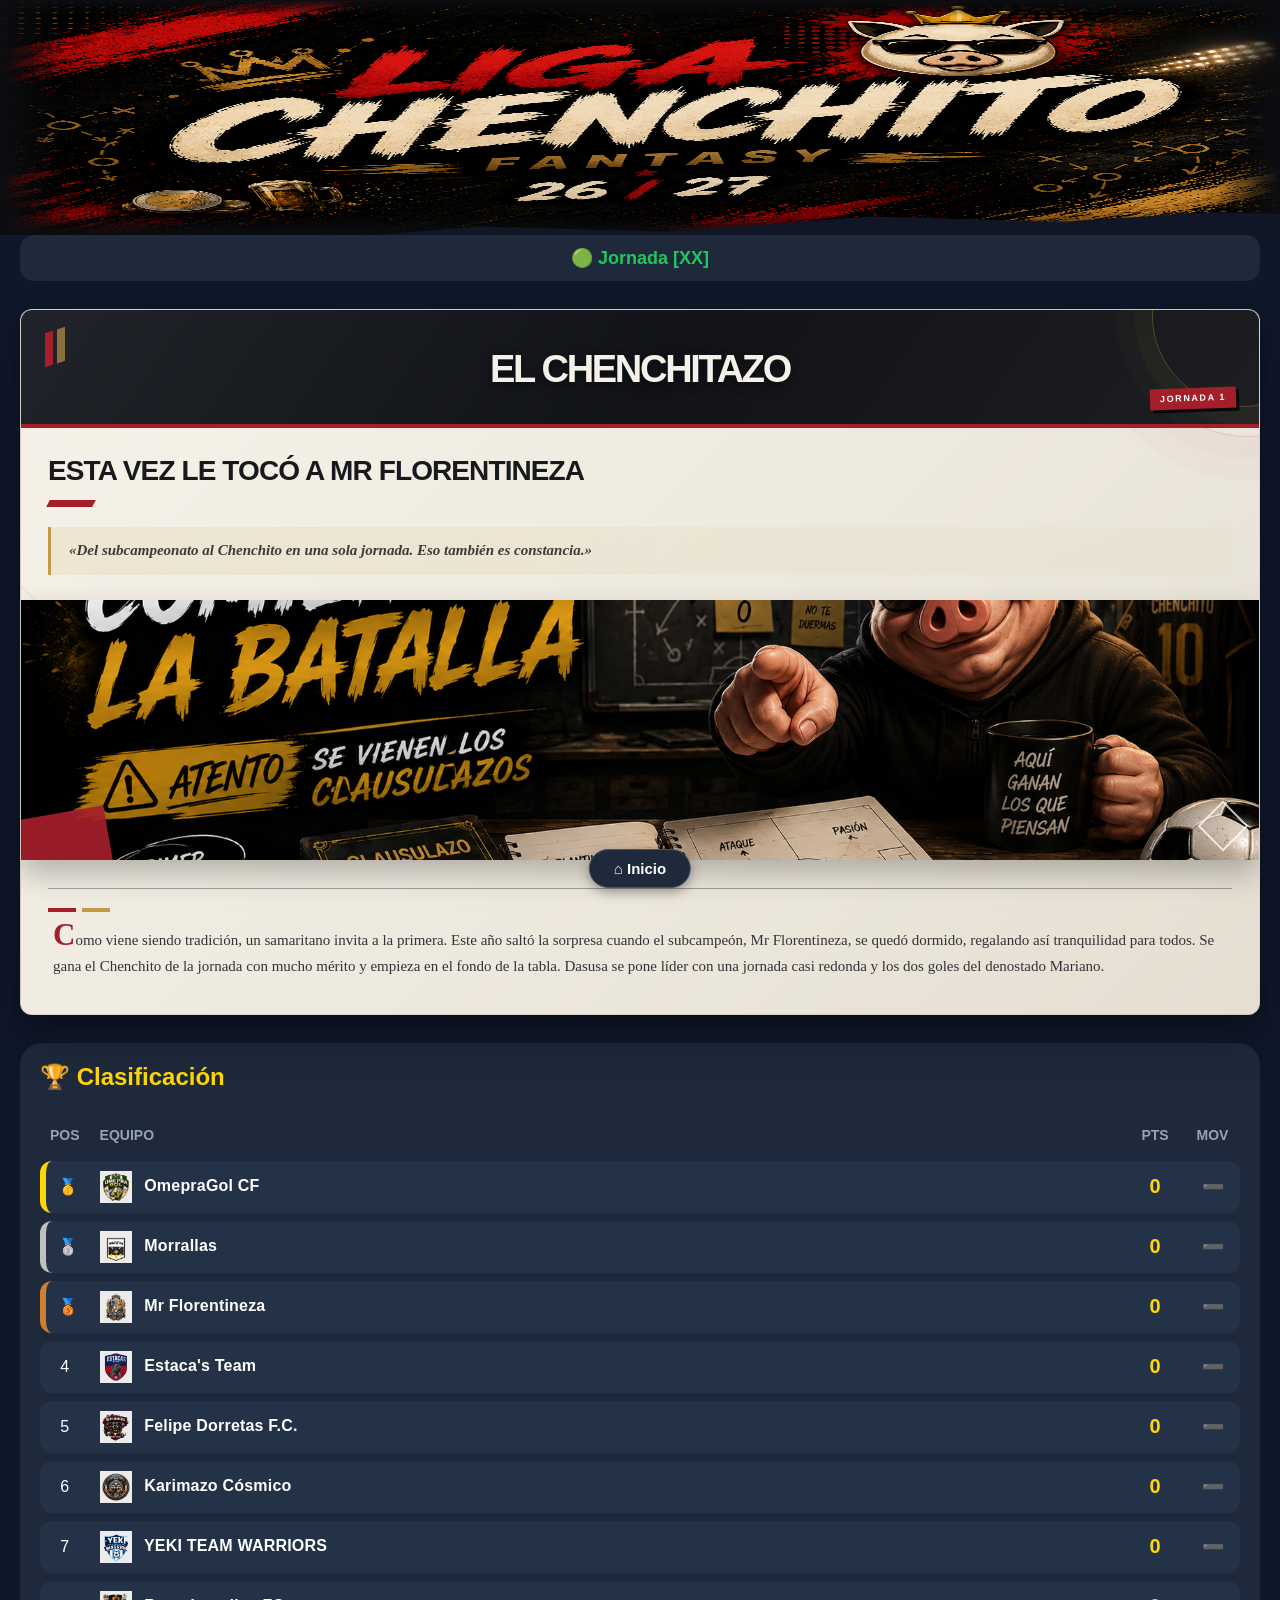
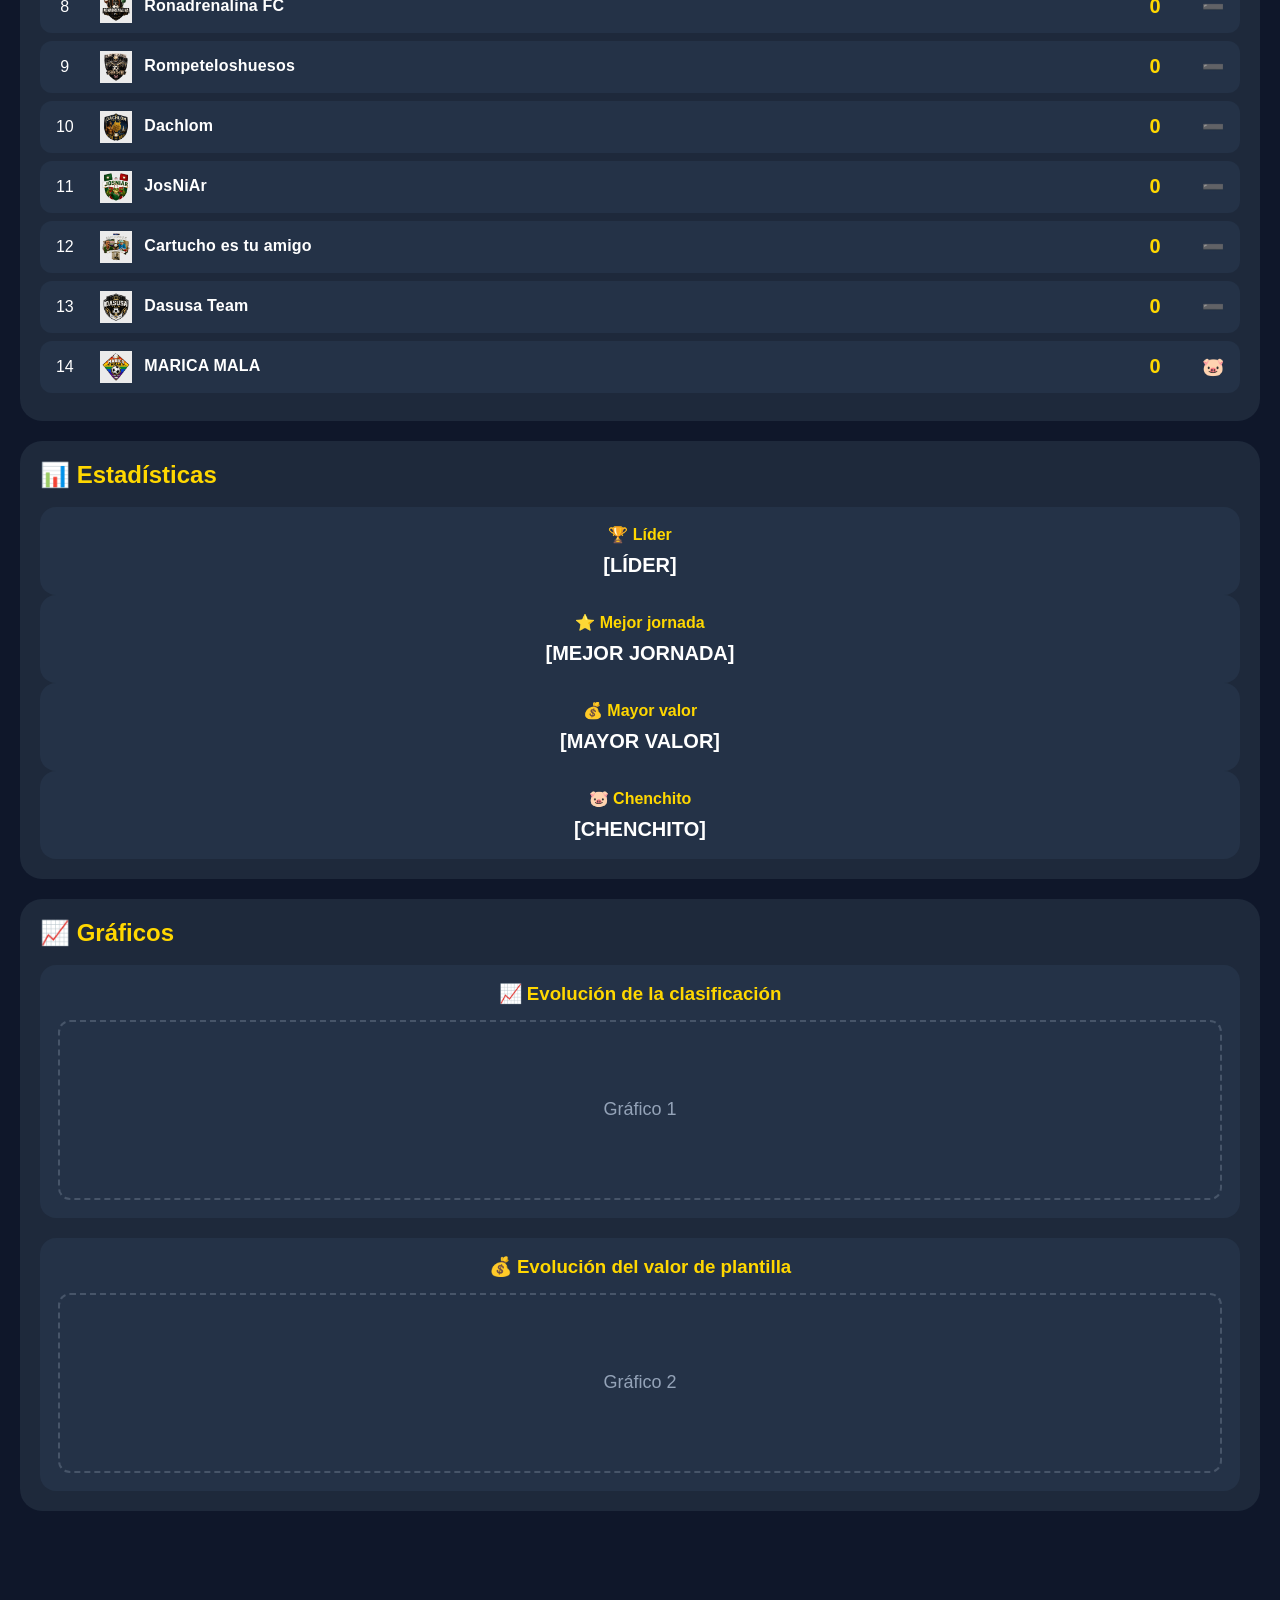
<file: index.html>
<!DOCTYPE html>
<html lang="es">

<head>

<meta charset="UTF-8">
<meta name="viewport" content="width=device-width, initial-scale=1.0">

<title>Liga Chenchito</title>

<link rel="stylesheet" href="style.css">

</head>

<body>

<!-- =====================================================
     CABECERA PRINCIPAL · LIGA CHENCHITO
     ===================================================== -->

<header class="cabecera-principal">

    <img
        src="banners/cabecera-ligachenchito.png"
        alt="Liga Chenchito Fantasy 26/27"
    >

</header>
     
     <!-- =========================================================
     BARRA FIJA AL HACER SCROLL
     ========================================================= -->

<div class="barra-scroll" id="barraScroll">

    <div class="barra-scroll-contenido">

        <img
            src="logos/icono-chenchito.png"
            alt="Chenchito"
            class="barra-scroll-logo"
        >

        <div class="barra-scroll-nombre">
    <span class="barra-liga">LIGA</span>
    <span class="barra-chenchito">CHENCHITO</span>
</div>

    </div>

</div>

<main>
    
    <section class="actualizacion">

    <strong>🟢 Jornada [XX]</strong>

    </section>

<section class="chenchitazo">

    <div class="periodico-cabecera">

        <h2 class="nombre-periodico">
            EL CHENCHITAZO
        </h2>

        <div class="periodico-jornada">
            JORNADA 1
        </div>

    </div>


    <article class="noticia-chenchitazo">

        <h3 class="titular-chenchitazo">
    Esta vez le tocó a Mr Florentineza
</h3>

<p class="frase-chenchitazo">
    «Del subcampeonato al Chenchito en una sola jornada. Eso también es constancia.»
</p>


        <div class="imagen-chenchitazo">

            <img
                src="banners/banner-jornada-1.png"
                alt="Imagen del Chenchitazo"
            >

        </div>


        <div class="cronica-chenchitazo">

            <p>
    Como viene siendo tradición, un samaritano invita a la primera.
    Este año saltó la sorpresa cuando el subcampeón, Mr Florentineza,
    se quedó dormido, regalando así tranquilidad para todos.
    Se gana el Chenchito de la jornada con mucho mérito y empieza
    en el fondo de la tabla. Dasusa se pone líder con una jornada
    casi redonda y los dos goles del denostado Mariano.
</p>

        </div>

    </article>

</section>

<section class="clasificacion">

<h2>🏆 Clasificación</h2>

<table class="tabla">

<thead>

<tr>
<th>Pos</th>
<th style="text-align:left;">Equipo</th>
<th>Pts</th>
<th>Mov</th>
</tr>

</thead>

<tbody>

<tr class="oro">
    <td>🥇</td>
    <td class="equipo">
        <img src="escudos/omepragol.png" class="escudo-equipo" alt="OmepraGol CF">
        OmepraGol CF
    </td>
    <td><strong>0</strong></td>
    <td>➖</td>
</tr>

<tr class="plata">
    <td>🥈</td>
    <td class="equipo">
        <img src="escudos/morrallas-team.png" class="escudo-equipo" alt="Morrallas">
        Morrallas
    </td>
    <td><strong>0</strong></td>
    <td>➖</td>
</tr>

<tr class="bronce">
    <td>🥉</td>
    <td class="equipo">
        <img src="escudos/mr-florentineza.png" class="escudo-equipo" alt="Mr Florentineza">
        Mr Florentineza
    </td>
    <td><strong>0</strong></td>
    <td>➖</td>
</tr>

<tr>
    <td>4</td>
    <td class="equipo">
        <img src="escudos/estacas-team.png" class="escudo-equipo" alt="Estaca's Team">
        Estaca's Team
    </td>
    <td><strong>0</strong></td>
    <td>➖</td>
</tr>

<tr>
    <td>5</td>
    <td class="equipo">
        <img src="escudos/felipe-dorretas.png" class="escudo-equipo" alt="Felipe Dorretas F.C.">
        Felipe Dorretas F.C.
    </td>
    <td><strong>0</strong></td>
    <td>➖</td>
</tr>

<tr>
    <td>6</td>
    <td class="equipo">
        <img src="escudos/karimazo-cosmico.png" class="escudo-equipo" alt="Karimazo Cósmico">
        Karimazo Cósmico
    </td>
    <td><strong>0</strong></td>
    <td>➖</td>
</tr>

<tr>
    <td>7</td>
    <td class="equipo">
        <img src="escudos/yeki-team-warriors.png" class="escudo-equipo" alt="YEKI TEAM WARRIORS">
        YEKI TEAM WARRIORS
    </td>
    <td><strong>0</strong></td>
    <td>➖</td>
</tr>

<tr>
    <td>8</td>
    <td class="equipo">
        <img src="escudos/ronadrenalina.png" class="escudo-equipo" alt="Ronadrenalina FC">
        Ronadrenalina FC
    </td>
    <td><strong>0</strong></td>
    <td>➖</td>
</tr>

<tr>
    <td>9</td>
    <td class="equipo">
        <img src="escudos/rompeteloshuesos.png" class="escudo-equipo" alt="Rompeteloshuesos">
        Rompeteloshuesos
    </td>
    <td><strong>0</strong></td>
    <td>➖</td>
</tr>

<tr>
    <td>10</td>
    <td class="equipo">
        <img src="escudos/dachlom.png" class="escudo-equipo" alt="Dachlom">
        Dachlom
    </td>
    <td><strong>0</strong></td>
    <td>➖</td>
</tr>

<tr>
    <td>11</td>
    <td class="equipo">
        <img src="escudos/josniar.png" class="escudo-equipo" alt="JosNiAr">
        JosNiAr
    </td>
    <td><strong>0</strong></td>
    <td>➖</td>
</tr>

<tr>
    <td>12</td>
    <td class="equipo">
        <img src="escudos/cartucho-amigo.png" class="escudo-equipo" alt="Cartucho es tu amigo">
        Cartucho es tu amigo
    </td>
    <td><strong>0</strong></td>
    <td>➖</td>
</tr>

<tr>
    <td>13</td>
    <td class="equipo">
        <img src="escudos/dasusa-team.png" class="escudo-equipo" alt="Dasusa Team">
        Dasusa Team
    </td>
    <td><strong>0</strong></td>
    <td>➖</td>
</tr>

<tr>
    <td>14</td>
    <td class="equipo">
        <img src="escudos/marica-mala.png" class="escudo-equipo" alt="MARICA MALA">
        MARICA MALA
    </td>
    <td><strong>0</strong></td>
    <td>🐷
    </td>
</tr>

</tbody>

</table>

</section>

<section id="estadisticas" class="estadisticas">

<h2>📊 Estadísticas</h2>

<div class="tarjeta">
<h3>🏆 Líder</h3>
<p>[LÍDER]</p>
</div>

<div class="tarjeta">
<h3>⭐ Mejor jornada</h3>
<p>[MEJOR JORNADA]</p>
</div>

<div class="tarjeta">
<h3>💰 Mayor valor</h3>
<p>[MAYOR VALOR]</p>
</div>

<div class="tarjeta">
<h3>🐷 Chenchito</h3>
<p>[CHENCHITO]</p>
</div>

</section>

<section class="graficos">

<h2>📈 Gráficos</h2>

<div class="graficos-grid">

<div class="grafico-card">

<h3>📈 Evolución de la clasificación</h3>

<div class="grafico-placeholder">
Gráfico 1
</div>

</div>

<div class="grafico-card">

<h3>💰 Evolución del valor de plantilla</h3>

<div class="grafico-placeholder">
Gráfico 2
</div>

</div>

</div>

</section>

</main>

<nav class="menu-inicio">
    <button id="btn-inicio">⌂ Inicio</button>
</nav>

<script src="script.js"></script>

</body>

</html>
</file>
<file: style.css>
/*=========================================
=          LIGA CHENCHITO v1.0            =
=              STYLE LIMPIO               =
=========================================*/


/*========== ESTILOS GENERALES ==========*/

*{
    margin:0;
    padding:0;
    box-sizing:border-box;
}

html{
    scroll-behavior:smooth;
}

html,
body{
    width:100%;
    max-width:100%;
    overflow-x:hidden;
}

body{
    font-family:Arial, Helvetica, sans-serif;
    background:#0f172a;
    color:#ffffff;
    padding-bottom:90px;
}


/* =========================================================
   MASTHEAD · LIGA CHENCHITO
   ========================================================= */

.cabecera-principal{
    position:relative;

    width:100%;

    /*
       ALTURA COMPACTA.
       En móvil queda aproximadamente como una
       franja de título y no como una segunda sección.
    */
    height:clamp(145px, 39vw, 235px);

    margin:0;

    overflow:hidden;

    background:#0b0d10;

    isolation:isolate;
}


/* =========================================================
   LA PORTADA
   ========================================================= */

.cabecera-principal img{
    position:absolute;

    inset:0;

    width:100%;
    height:100%;

    display:block;

    /*
       IMPORTANTE:
       NO RECORTAMOS LA IMAGEN.
       Se adapta exactamente a la franja.
    */
    object-fit:fill;

    z-index:1;
}


/* =========================================================
   FUSIÓN CON LA WEB
   ========================================================= */

.cabecera-principal::before{
    content:"";

    position:absolute;

    inset:0;

    z-index:2;

    pointer-events:none;

    /*
       No es una sombra.
       Son zonas de transición que hacen que la
       portada parezca salir del propio fondo.
    */
    background:
        linear-gradient(
            90deg,
            #0b0d10 0%,
            transparent 5%,
            transparent 95%,
            #0b0d10 100%
        ),
        linear-gradient(
            180deg,
            #0b0d10 0%,
            transparent 7%,
            transparent 91%,
            #0b0d10 100%
        );
}


/* =========================================================
   CORTES GRÁFICOS · ESTILO PORTADA DEPORTIVA
   ========================================================= */

.cabecera-principal::after{
    content:"";

    position:absolute;

    z-index:3;

    left:-3%;
    right:-3%;

    bottom:-17px;

    height:34px;

    transform:rotate(-1.2deg);

    background:#101625;

    clip-path:polygon(
        0 35%,
        12% 20%,
        25% 48%,
        38% 15%,
        52% 42%,
        67% 10%,
        81% 38%,
        92% 18%,
        100% 32%,
        100% 100%,
        0 100%
    );

    pointer-events:none;
}


/* =========================================================
   MÓVIL
   ========================================================= */

@media (max-width:600px){

    .cabecera-principal{
        height:145px;
    }

}
/*=========================================
=                  BANNER                 =
=========================================*/

.banner{
    position:relative;

    margin:22px 20px;

    height:300px;

    overflow:hidden;

    border-radius:24px;

    background-image:
        url("banners/banner-jornada-1.png");

    background-size:cover;
    background-position:center;

    display:flex;
    flex-direction:column;

    justify-content:flex-end;
    align-items:flex-start;

    padding:30px;

    border:1px solid rgba(255,255,255,.08);

    box-shadow:
        0 15px 35px rgba(0,0,0,.45),
        inset 0 0 0 1px rgba(255,255,255,.03);
}

.banner::after{
    content:"";

    position:absolute;

    inset:0;

    background:
        linear-gradient(
            0deg,
            rgba(5,8,15,.65) 0%,
            rgba(5,8,15,.05) 60%,
            transparent 100%
        );

    pointer-events:none;
}

.banner h2,
.banner p{
    position:relative;
    z-index:1;
}

.banner h2{
    font-size:34px;
    font-weight:800;

    margin-bottom:8px;

    text-shadow:
        2px 2px 8px rgba(0,0,0,.7);
}

.banner p{
    font-size:18px;

    color:#f1f5f9;

    text-shadow:
        1px 1px 6px rgba(0,0,0,.7);
}


/*=========================================
=             ACTUALIZACIÓN               =
=========================================*/

.actualizacion{
    margin:0 20px 20px;

    padding:12px;

    background:#1e293b;

    border-radius:14px;

    text-align:center;

    font-size:18px;
    font-weight:bold;

    color:#22c55e;
}


/* =========================================================
   EL CHENCHITAZO
   EDICIÓN EDITORIAL · DISEÑO PREMIUM
   ========================================================= */

.chenchitazo{
    --ink:#17191d;
    --paper:#eee9de;
    --paper-light:#f6f2e9;
    --red:#a51f2b;
    --red-dark:#781722;
    --gold:#c39a45;
    --grey:#77746d;

    position:relative;

    margin:28px 20px;

    overflow:hidden;

    color:var(--ink);

    background:
        linear-gradient(
            135deg,
            var(--paper-light) 0%,
            var(--paper) 55%,
            #e5dfd2 100%
        );

    border:1px solid rgba(0,0,0,.12);

    border-radius:12px;

    box-shadow:
        0 22px 45px rgba(0,0,0,.28),
        0 4px 12px rgba(0,0,0,.12);

    isolation:isolate;
}


/* =========================================================
   DETALLES GEOMÉTRICOS DEL PAPEL
   ========================================================= */

.chenchitazo::before{
    content:"";

    position:absolute;

    width:230px;
    height:230px;

    right:-105px;
    top:-105px;

    border-radius:50%;

    border:
        1px solid
        rgba(165,31,43,.18);

    box-shadow:
        0 0 0 22px rgba(165,31,43,.025),
        0 0 0 44px rgba(165,31,43,.02);

    pointer-events:none;

    z-index:0;
}


.chenchitazo::after{
    content:"";

    position:absolute;

    width:170px;
    height:170px;

    left:-95px;
    bottom:230px;

    transform:rotate(45deg);

    border:
        1px solid
        rgba(195,154,69,.22);

    pointer-events:none;

    z-index:0;
}


/* =========================================================
   CABECERA
   ========================================================= */

.periodico-cabecera{
    position:relative;

    z-index:2;

    min-height:118px;

    padding:25px 28px 21px;

    display:flex;

    align-items:center;

    justify-content:center;

    background:
        linear-gradient(
            125deg,
            #202329 0%,
            #111317 52%,
            #1c1e22 100%
        );

    overflow:hidden;

    border-bottom:
        4px solid
        var(--red);
}


/* círculo decorativo */

.periodico-cabecera::before{
    content:"";

    position:absolute;

    width:180px;
    height:180px;

    right:-75px;
    top:-85px;

    border-radius:50%;

    border:
        1px solid
        rgba(195,154,69,.35);

    box-shadow:
        0 0 0 18px rgba(195,154,69,.035),
        0 0 0 36px rgba(195,154,69,.025);

    pointer-events:none;
}


/* pequeño bloque rojo */

.periodico-cabecera::after{
    content:"";

    position:absolute;

    left:24px;
    top:22px;

    width:8px;
    height:34px;

    background:var(--red);

    transform:skewY(-18deg);

    box-shadow:
        12px 0 0 rgba(195,154,69,.65);

    pointer-events:none;
}


/* =========================================================
   EL CHENCHITAZO
   ========================================================= */

.nombre-periodico{
    position:relative;

    z-index:3;

    margin:0;

    color:#f5f1e8;

    font-family:
        Arial,
        Helvetica,
        sans-serif;

    font-size:38px;

    font-weight:900;

    letter-spacing:-2.3px;

    line-height:.9;

    text-align:center;

    text-transform:uppercase;

    text-shadow:
        0 3px 8px rgba(0,0,0,.5);
}


/* =========================================================
   JORNADA
   ========================================================= */

.periodico-jornada{
    position:absolute;

    right:23px;
    bottom:15px;

    z-index:5;

    padding:6px 10px;

    color:#fff;

    background:var(--red);

    font-family:
        Arial,
        Helvetica,
        sans-serif;

    font-size:9px;

    font-weight:900;

    letter-spacing:1.6px;

    line-height:1;

    transform:rotate(-2deg);

    box-shadow:
        3px 3px 0 #08090b;
}


/* =========================================================
   CUERPO
   ========================================================= */

.noticia-chenchitazo{
    position:relative;

    z-index:2;

    padding:28px 27px 30px;
}


/* =========================================================
   TITULAR
   ========================================================= */

.titular-chenchitazo{
    position:relative;

    max-width:92%;

    margin:0;

    color:var(--ink);

    font-family:
        Arial,
        Helvetica,
        sans-serif;

    font-size:28px;

    font-weight:900;

    line-height:1.08;

    letter-spacing:-.9px;

    text-transform:uppercase;
}


/*
   Pequeño elemento geométrico.
   No es una simple raya.
*/

.titular-chenchitazo::after{
    content:"";

    display:block;

    width:46px;
    height:7px;

    margin-top:14px;

    background:var(--red);

    transform:
        skewX(-28deg);
}


/* =========================================================
   FRASE GRACIOSA
   ========================================================= */

.frase-chenchitazo{
    position:relative;

    margin:20px 0 25px;

    padding:13px 18px;

    color:#3d3b38;

    background:
        linear-gradient(
            90deg,
            rgba(195,154,69,.12),
            rgba(195,154,69,.035)
        );

    border-left:
        3px solid
        var(--gold);

    font-family:
        Georgia,
        "Times New Roman",
        serif;

    font-size:15px;

    font-style:italic;

    font-weight:600;

    line-height:1.45;
}


/* =========================================================
   IMAGEN
   ========================================================= */

.imagen-chenchitazo{
    position:relative;

    width:calc(100% + 54px);

    height:260px;

    margin-left:-27px;

    margin-bottom:28px;

    overflow:hidden;

    background:#111;

    box-shadow:
        0 14px 28px rgba(0,0,0,.25);
}


/* recorte diagonal */

.imagen-chenchitazo::before{
    content:"";

    position:absolute;

    z-index:3;

    left:-30px;
    bottom:-35px;

    width:120px;
    height:80px;

    background:var(--red);

    transform:rotate(-10deg);

    opacity:.92;

    pointer-events:none;
}


/* detalle dorado */

.imagen-chenchitazo::after{
    content:"";

    position:absolute;

    z-index:4;

    right:18px;
    bottom:16px;

    width:32px;
    height:32px;

    border:
        2px solid
        rgba(255,255,255,.75);

    transform:rotate(45deg);

    pointer-events:none;
}


.imagen-chenchitazo img{
    width:100%;
    height:100%;

    display:block;

    object-fit:cover;

    transition:
        transform .6s ease;
}


.chenchitazo:hover
.imagen-chenchitazo img{
    transform:scale(1.025);
}


/* =========================================================
   CRÓNICA
   ========================================================= */

.cronica-chenchitazo{
    position:relative;

    padding:20px 5px 4px;

    border-top:
        1px solid
        rgba(23,25,29,.35);
}


/* detalle gráfico */

.cronica-chenchitazo::before{
    content:"";

    position:absolute;

    left:0;
    top:19px;

    width:28px;
    height:4px;

    background:var(--red);

    box-shadow:
        34px 0 0 var(--gold);
}


.cronica-chenchitazo p{
    margin:14px 0 0;

    padding-left:0;

    color:#343238;

    font-family:
        Georgia,
        "Times New Roman",
        serif;

    font-size:15px;

    line-height:1.72;
}


/* primera letra editorial */

.cronica-chenchitazo p::first-letter{
    color:var(--red);

    font-size:31px;

    font-weight:700;

    line-height:.8;
}


/* =========================================================
   MÓVIL
   ========================================================= */

@media (max-width:600px){

    .chenchitazo{
        margin:20px 16px;

        border-radius:9px;
    }


    .periodico-cabecera{
        min-height:94px;

        padding:20px 15px 17px;

        border-bottom-width:3px;
    }


    .periodico-cabecera::before{
        width:135px;
        height:135px;

        right:-65px;
        top:-65px;
    }


    .periodico-cabecera::after{
        left:17px;
        top:18px;

        width:6px;
        height:28px;
    }


    .nombre-periodico{
        font-size:29px;

        letter-spacing:-1.5px;
    }


    .periodico-jornada{
        right:12px;
        bottom:9px;

        padding:4px 8px;

        font-size:7px;

        letter-spacing:1px;
    }


    .noticia-chenchitazo{
        padding:22px 17px 24px;
    }


    .titular-chenchitazo{
        max-width:100%;

        font-size:23px;

        line-height:1.08;

        letter-spacing:-.55px;
    }


    .titular-chenchitazo::after{
        width:35px;

        height:5px;

        margin-top:11px;
    }


    .frase-chenchitazo{
        margin:16px 0 21px;

        padding:10px 12px;

        font-size:13px;

        line-height:1.42;

        border-left-width:3px;
    }


    .imagen-chenchitazo{
        width:calc(100% + 34px);

        height:195px;

        margin-left:-17px;

        margin-bottom:22px;
    }


    .imagen-chenchitazo::before{
        width:85px;
        height:55px;

        left:-22px;
        bottom:-24px;
    }


    .imagen-chenchitazo::after{
        right:13px;
        bottom:12px;

        width:24px;
        height:24px;
    }


    .cronica-chenchitazo{
        padding:17px 2px 2px;
    }


    .cronica-chenchitazo::before{
        top:16px;

        width:22px;
        height:3px;

        box-shadow:
            27px 0 0 var(--gold);
    }


    .cronica-chenchitazo p{
        margin-top:12px;

        font-size:14px;

        line-height:1.67;
    }


    .cronica-chenchitazo p::first-letter{
        font-size:27px;
    }

}


/* =========================================================
   MÓVILES PEQUEÑOS
   ========================================================= */

@media (max-width:380px){

    .nombre-periodico{
        font-size:26px;
    }


    .titular-chenchitazo{
        font-size:21px;
    }


    .imagen-chenchitazo{
        height:180px;
    }


    .frase-chenchitazo{
        font-size:12.5px;
    }


    .cronica-chenchitazo p{
        font-size:13.5px;
    }

}
/*=========================================
=             BLOQUES PRINCIPALES         =
=========================================*/

.clasificacion,
.estadisticas,
.graficos{
    margin:20px;

    padding:20px;

    background:#1e293b;

    border-radius:22px;
}

.clasificacion h2,
.estadisticas h2,
.graficos h2{
    color:#FFD700;

    margin-bottom:18px;
}


/*=========================================
=              CLASIFICACIÓN              =
=========================================*/

.tabla{
    width:100%;

    border-collapse:separate;

    border-spacing:
        0 8px;
}

.tabla th{
    color:#94a3b8;

    font-size:14px;

    font-weight:600;

    padding:10px;

    text-transform:uppercase;
}

.tabla td{
    background:#243247;

    padding:10px;

    font-size:16px;

    border:none;
}

.tabla td:first-child{
    border-radius:
        12px 0 0 12px;

    text-align:center;

    width:45px;
}

.tabla td:last-child{
    border-radius:
        0 12px 12px 0;

    text-align:center;

    width:55px;

    font-weight:bold;

    font-size:18px;
}

.tabla td:nth-child(3){
    text-align:center;

    font-size:20px;

    font-weight:700;

    color:#FFD700;

    width:60px;
}


/*========== MEDALLAS ==========*/

.oro td:first-child{
    border-left:
        6px solid #FFD700;
}

.plata td:first-child{
    border-left:
        6px solid #C0C0C0;
}

.bronce td:first-child{
    border-left:
        6px solid #CD7F32;
}


/*========== EQUIPOS ==========*/

.equipo{
    text-align:left !important;

    font-weight:600;

    letter-spacing:.2px;

    white-space:nowrap;
}

.escudo-equipo{
    width:32px;
    height:32px;

    min-width:32px;
    max-width:32px;

    object-fit:contain;

    display:inline-block;

    vertical-align:middle;

    margin:
        0 8px 0 0;
}


/*=========================================
=              ESTADÍSTICAS               =
=========================================*/

.tarjetas{
    display:grid;

    grid-template-columns:
        repeat(2,1fr);

    gap:15px;
}

.tarjeta{
    background:#243247;

    padding:18px;

    border-radius:16px;

    text-align:center;
}

.tarjeta h3{
    margin-bottom:10px;

    font-size:16px;

    color:#FFD700;
}

.tarjeta p{
    font-size:20px;

    font-weight:bold;
}


/*=========================================
=                 GRÁFICOS                =
=========================================*/

.graficos-grid{
    display:flex;

    flex-direction:column;

    gap:20px;
}

.grafico-card{
    background:#243247;

    padding:18px;

    border-radius:16px;
}

.grafico-card h3{
    margin-bottom:15px;

    color:#FFD700;

    text-align:center;
}

.grafico-placeholder{
    height:180px;

    border:
        2px dashed #475569;

    border-radius:12px;

    display:flex;

    justify-content:center;

    align-items:center;

    color:#94a3b8;

    font-size:18px;
}


/*=========================================
=              BOTÓN INICIO               =
=========================================*/

.menu-inicio{
    position:fixed;

    bottom:12px;

    left:50%;

    transform:
        translateX(-50%);

    width:auto;
    height:auto;

    background:transparent;

    display:flex;

    justify-content:center;
    align-items:center;

    z-index:1000;
}

.menu-inicio button{
    background:#1e293b;

    border:
        1px solid #475569;

    color:#ffffff;

    font-size:15px;

    font-weight:bold;

    padding:10px 24px;

    border-radius:25px;

    box-shadow:
        0 4px 12px rgba(0,0,0,.35);

    cursor:pointer;
}

.menu-inicio button:active{
    transform:scale(.96);
}


/*=========================================
=                  MÓVIL                  =
=========================================*/

@media (max-width:600px){

    /*========== CABECERA ==========*/

    .topbar{
        padding:10px 12px 9px;
    }

    .cabecera{
        width:100%;

        min-height:92px;

        grid-template-columns:
            58px
            minmax(0,1fr)
            58px;

        gap:8px;
    }

    .escudo{
        width:52px;
        height:52px;
    }

    .cerdito{
        width:52px;
        height:52px;
    }

    .logo-horizontal{
        width:205px !important;
        max-width:100% !important;
    }

    .temporada{
        margin-top:4px;

        min-width:92px;

        padding:3px 12px;

        font-size:9px;

        letter-spacing:1.5px;
    }

    .temporada strong{
        font-size:11px;

        letter-spacing:1.2px;

        margin-left:5px;
    }


    /*========== BANNER ==========*/

    .banner{
        height:235px;

        margin:16px;

        padding:20px;

        border-radius:20px;

        background-position:center;
    }

    .banner h2{
        font-size:28px;
    }

    .banner p{
        font-size:16px;
    }


    /*========== ACTUALIZACIÓN ==========*/

    .actualizacion{
        margin:
            0 16px 16px;

        font-size:15px;
    }


    /*========== CHENCHITAZO ==========*/

    .chenchitazo{
        margin:16px;

        border-radius:5px;
    }

    .periodico-cabecera{
        padding:
            15px 15px 12px;
    }

    .periodico-numero{
        font-size:8px;

        letter-spacing:1.5px;
    }

    .nombre-periodico{
        font-size:30px;

        letter-spacing:-1px;
    }

    .periodico-linea{
        margin-top:9px;

        padding-top:7px;

        font-size:7px;

        letter-spacing:1px;
    }

    .noticia-chenchitazo{
        padding:
            20px 17px 22px;
    }

    .noticia-etiqueta{
        font-size:8px;

        margin-bottom:11px;
    }

    .titular-chenchitazo{
        font-size:29px;

        line-height:1.04;

        letter-spacing:-.6px;
    }

    .frase-chenchitazo{
        font-size:15px;

        padding:10px 12px;

        margin-bottom:17px;
    }

    .imagen-chenchitazo{
        height:205px;

        margin-bottom:19px;
    }

    .cronica-chenchitazo{
        padding-top:13px;
    }

    .cronica-chenchitazo p{
        font-size:15px;

        line-height:1.65;
    }


    /*========== BLOQUES ==========*/

    .clasificacion,
    .estadisticas,
    .graficos{
        margin:15px;

        padding:15px;

        border-radius:20px;
    }


    /*========== TABLA ==========*/

    .tabla{
        font-size:14px;
    }

    .tabla th{
        font-size:12px;

        padding:8px 5px;
    }

    .tabla td{
        padding:8px 5px;

        font-size:14px;
    }

    .tabla td:first-child{
        width:38px;
    }

    .tabla td:nth-child(3){
        width:48px;

        font-size:17px;
    }

    .tabla td:last-child{
        width:48px;

        font-size:16px;
    }

    .escudo-equipo{
        width:30px;
        height:30px;

        min-width:30px;
        max-width:30px;

        margin-right:6px;
    }

    .equipo{
        font-size:13px;
    }


    /*========== ESTADÍSTICAS ==========*/

    .tarjetas{
        grid-template-columns:1fr;
    }


    /*========== BOTÓN ==========*/

    .menu-inicio button{
        padding:
            9px 22px;

        font-size:14px;
    }
}
/* =========================================================
   BARRA FIJA · LIGA CHENCHITO
   ========================================================= */

.barra-scroll{
    position:fixed;

    top:0;
    left:0;
    width:100%;

    height:54px;

    z-index:1000;

    background:rgba(10,11,13,.96);

    border-bottom:1px solid rgba(196,154,58,.28);

    box-shadow:
        0 5px 18px rgba(0,0,0,.32);

    backdrop-filter:blur(8px);
    -webkit-backdrop-filter:blur(8px);

    transform:translateY(-100%);
    opacity:0;

    transition:
        transform .28s ease,
        opacity .28s ease;

    pointer-events:none;
}


/* APARECE AL HACER SCROLL */

.barra-scroll.visible{
    transform:translateY(0);
    opacity:1;
    pointer-events:auto;
}


/* CONTENIDO */

.barra-scroll-contenido{
    width:100%;
    height:100%;

    display:flex;
    align-items:center;

    justify-content:space-between;

    box-sizing:border-box;

    padding:
        0
        18px;
}


/* CERDITO · IZQUIERDA */

.barra-scroll-logo{
    width:34px;
    height:34px;

    flex-shrink:0;

    display:block;

    object-fit:contain;

    filter:
        drop-shadow(
            0 2px 4px rgba(0,0,0,.5)
        );
}


/* LIGA CHENCHITO · DERECHA */

.barra-scroll-nombre{
    margin-left:auto;

    display:flex;
    align-items:center;
    gap:7px;

    font-family:
        Impact,
        Haettenschweiler,
        "Arial Narrow Bold",
        sans-serif;

    font-size:20px;
    font-weight:900;

    letter-spacing:-.5px;
    line-height:1;

    white-space:nowrap;
    text-transform:uppercase;

    text-align:right;

    text-shadow:
        2px 2px 3px rgba(0,0,0,.75);
}


/* LIGA · DORADO */

.barra-liga{
    color:#c49a3a;

    text-shadow:
        1px 2px 3px rgba(0,0,0,.8),
        0 0 7px rgba(196,154,58,.18);
}


/* CHENCHITO · BLANCO */

.barra-chenchito{
    color:#f4eee2;

    text-shadow:
        2px 2px 3px rgba(0,0,0,.8);
}


/* =========================================================
   MÓVIL
   ========================================================= */

@media (max-width:600px){

    .barra-scroll{
        height:52px;
    }

    .barra-scroll-contenido{
        padding:0 14px;
    }

    .barra-scroll-logo{
        width:31px;
        height:31px;
    }

    .barra-scroll-nombre{
    font-size:17px;
    gap:5px;
    letter-spacing:-.4px;
}
</file>
